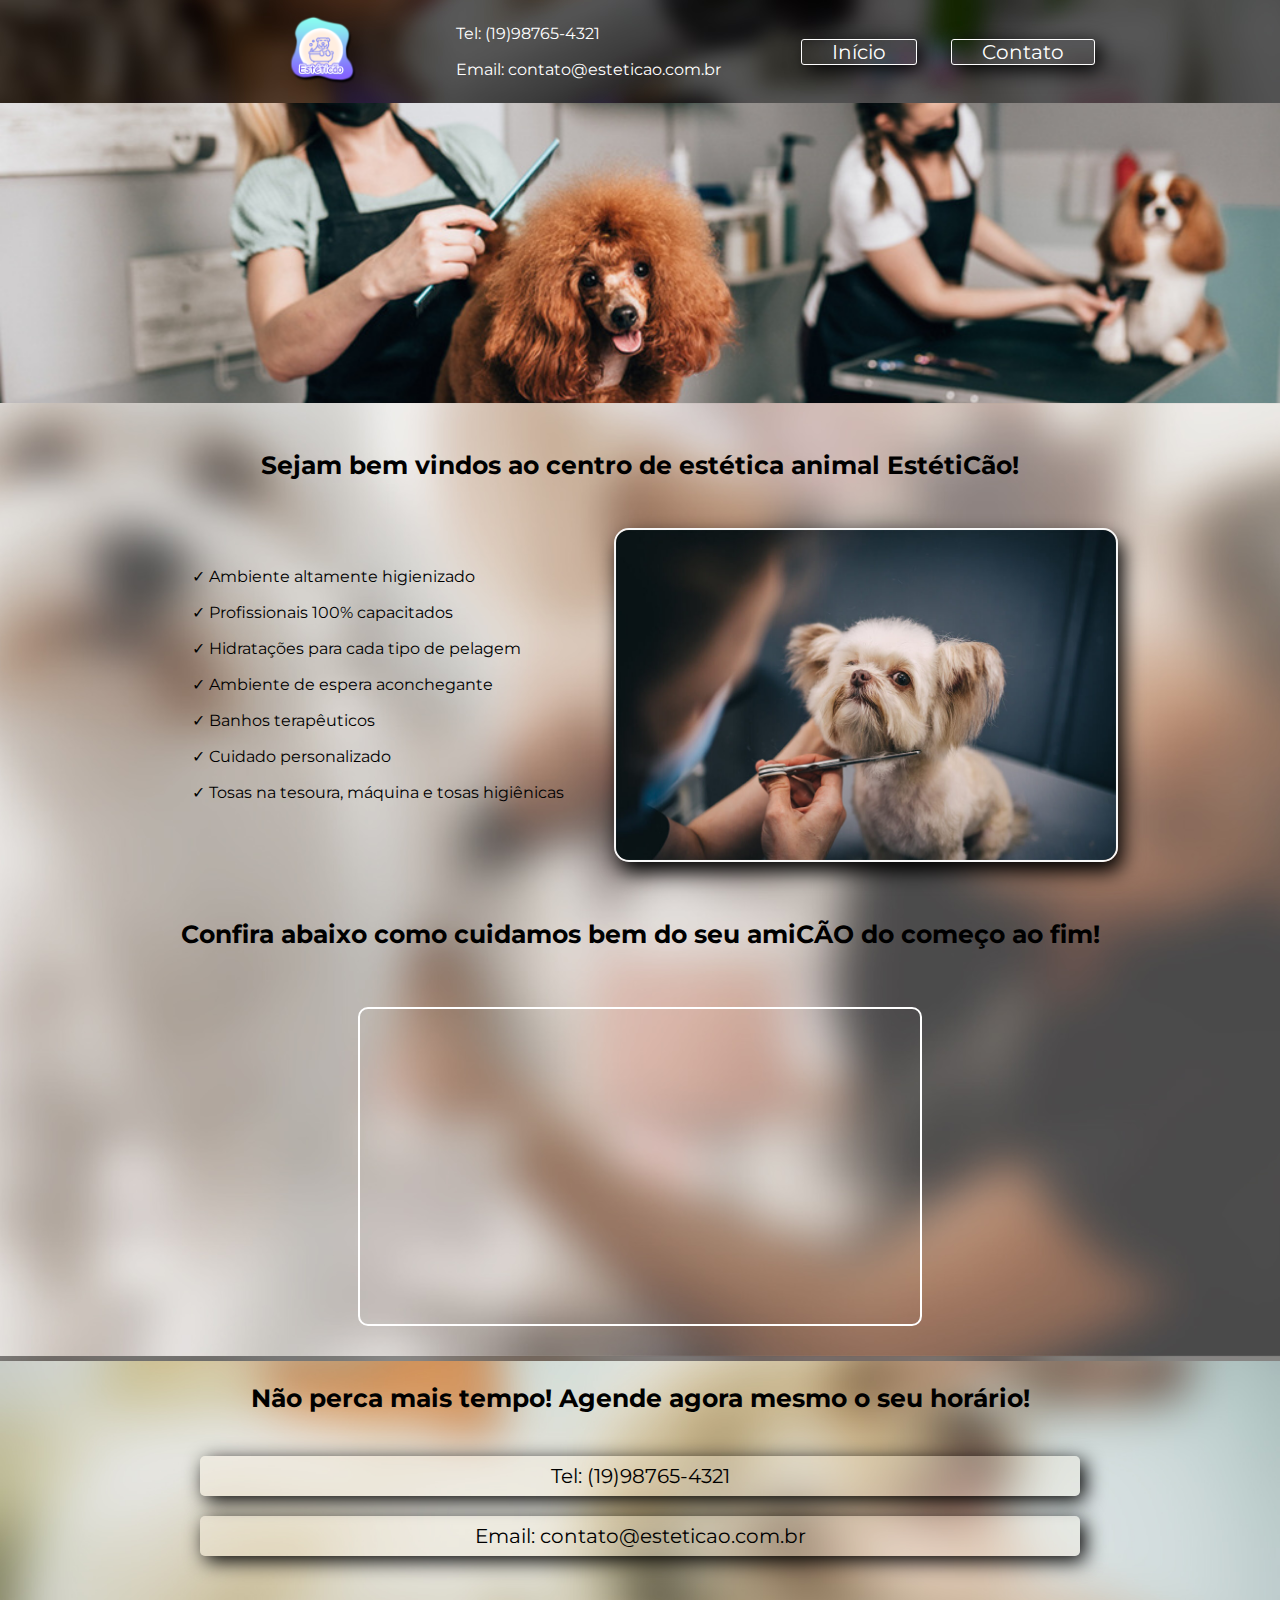
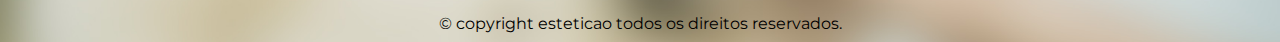
<file: index.html>
<!DOCTYPE html>
<html lang="pt-br">

<head>
    <meta charset="UTF-8">
    <meta http-equiv="X-UA-Compatible" content="IE=edge">
    <meta name="viewport" content="width=device-width, initial-scale=1.0">
    <title>Home  |  Estéticão</title>
    <link rel="stylesheet" href="assets/css/reset.css">
    <link rel="stylesheet" href="assets/css/style.css">
    <link rel="preconnect" href="https://fonts.googleapis.com">
    <link rel="preconnect" href="https://fonts.gstatic.com" crossorigin>
    <link href="https://fonts.googleapis.com/css2?family=Montserrat&display=swap" rel="stylesheet">
</head>

<body>
    <header class="home__header">
        <div class="navegacao">
            <h1><img class="logo" src="assets/img/logo_esteticao.png" alt="logo estéticão"></h1>   

            <div class="contato__home">
                <ul><li>Tel: (19)98765-4321</li></ul>
                <ul><li>Email: contato@esteticao.com.br</li></ul>
            </div>    

            <nav class="cabecalho">
                <ul>
                    <li><a href="index.html">Início</a></li>
                    <li><a href="contato.html">Contato</a></li>
                </ul>
            </nav>                                       
        </div>   

        <img class="banner__home" alt="banner página inicial" src="assets/img/banner.jpg">
    </header>

    <main class="home__main">
        <h2>Sejam bem vindos ao centro de estética animal EstétiCão!</h2>

        <section>
            <div class="container"> 
                <div class="textcontent">             
                    <ul><li>✓ Ambiente altamente higienizado</li></ul>
                    <ul><li>✓ Profissionais 100% capacitados</li></ul>
                    <ul><li>✓ Hidratações para cada tipo de pelagem</li></ul> 
                    <ul><li>✓ Ambiente de espera aconchegante</li></ul> 
                    <ul><li>✓ Banhos terapêuticos</li></ul>
                    <ul><li>✓ Cuidado personalizado</li></ul> 
                    <ul><li>✓ Tosas na tesoura, máquina e tosas higiênicas</li></ul>  
                </div>
                
                <img class="cao__tosando" alt="imagem cão tosando" src="assets/img/cao_tosando.jpg">     
            </div>
        </section>

        <section>
            <h3>Confira abaixo como cuidamos bem do seu amiCÃO do começo ao fim!</h3>
            <div class="container__video">
                <iframe class="main__video" alt="video de cão maltês tosando" width="560" height="315" src="https://www.youtube.com/embed/uUJoFCsvRVQ" 
                title="YouTube video player" frameborder="0" allow="accelerometer; autoplay; clipboard-write; 
                encrypted-media; gyroscope; picture-in-picture; web-share" allowfullscreen></iframe>
            </div>
        </section>

    </main>

    <Footer class="home__footer">

        <h4>Não perca mais tempo! Agende agora mesmo o seu horário!</h4>

        <section class="container__footer">

            <div class="contato2">
                <ul><li>Tel: (19)98765-4321</li></ul>
                <ul><li>Email: contato@esteticao.com.br</li></ul>
            </div>

            <div class="direitos">
                <p>&copy; copyright esteticao todos os direitos reservados.</p>
            </div>
        </section>
    </Footer>

</body>
</html>
</file>
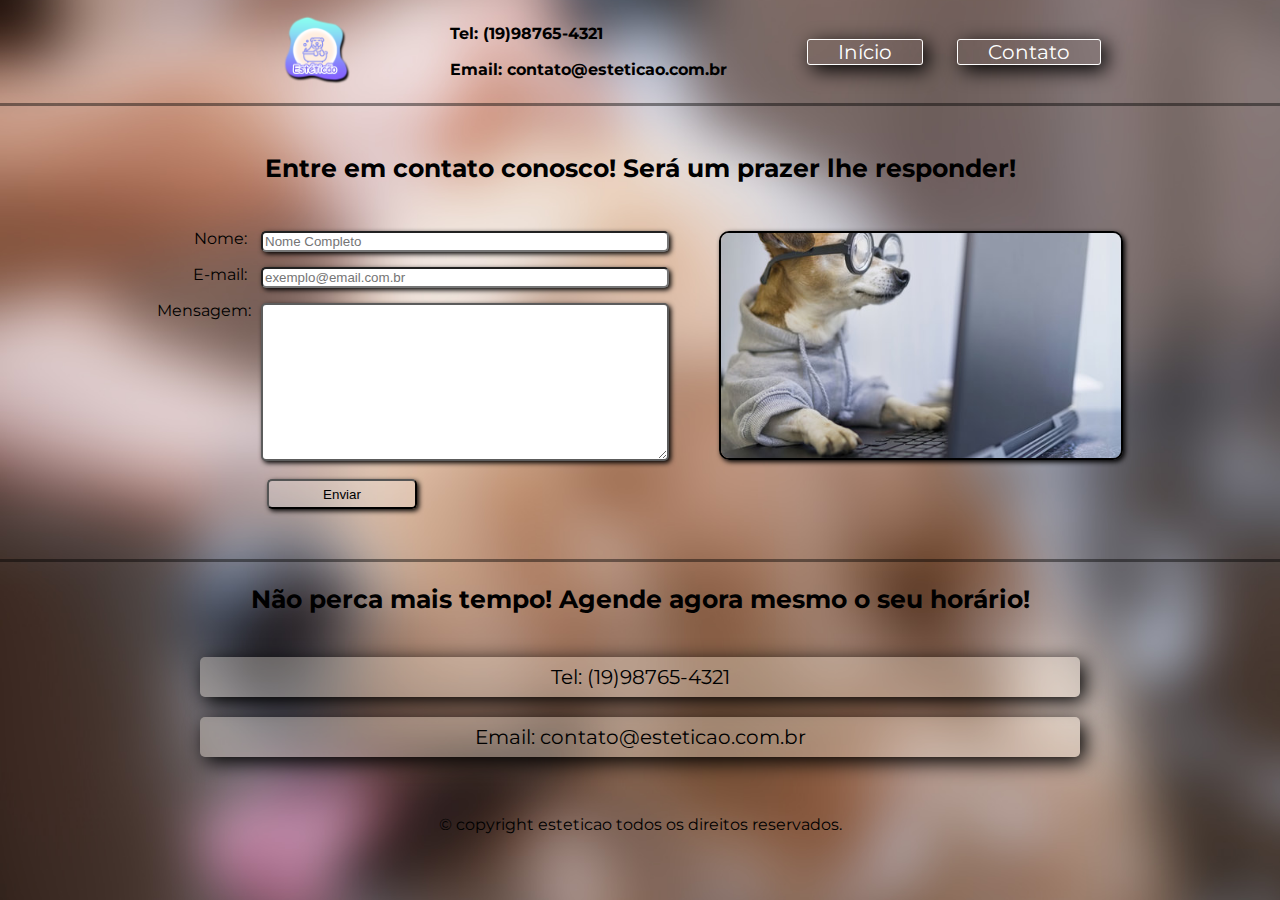
<file: contato.html>
<!DOCTYPE html>
<html lang="pt-br">

<head>
    <meta charset="UTF-8">
    <meta http-equiv="X-UA-Compatible" content="IE=edge">
    <meta name="viewport" content="width=device-width, initial-scale=1.0">
    <title>Contato  |  Estéticão</title>
    <link rel="stylesheet" href="assets/css/reset.css">
    <link rel="stylesheet" href="assets/css/style.css">
    <link rel="preconnect" href="https://fonts.googleapis.com">
    <link rel="preconnect" href="https://fonts.gstatic.com" crossorigin>
    <link href="https://fonts.googleapis.com/css2?family=Montserrat&display=swap" rel="stylesheet">
</head>

<body>
    <header class="contato__header">
        <div class="contato__navegacao">
            <h1><img class="logo" src="assets/img/logo_esteticao.png" alt="logo estéticão"></h1>

            <div class="contato__infocontato">
                <ul>
                    <li>Tel: (19)98765-4321</li>
                </ul>
                <ul>
                    <li>Email: contato@esteticao.com.br</li>
                </ul>
            </div>

            <nav class="contato__cabecalho">
                <ul>
                    <li><a href="index.html">Início</a></li>
                    <li><a href="contato.html">Contato</a></li>
                </ul>
            </nav>
        </div>
    </header>

    <main class="main__pag-contato">
        <div>
            <h2>Entre em contato conosco! Será um prazer lhe responder!</h2>
        </div>

        <section class="container__contato">

            <form>
                <div class="form__nome">
                    <label for="nome">Nome:</label>
                    <input type="texto" id="nome" placeholder="Nome Completo" name="nome_usuario">
                </div>

                <div class="form__email">
                    <label for="email">E-mail:</label>
                    <input type="email" id="email" placeholder="exemplo@email.com.br" name="email_usuario">
                </div>

                <div class="form__texto">
                    <label for="mensagem">Mensagem:</label>
                    <textarea id="mensagem" name="texto_usuario"></textarea>
                </div>


                <button class="botao__enviar" type="submit">Enviar</button>

            </form>

            <img class="img__contato" alt="imagem cão no computador" src="assets/img/img_contato.jpg">
        </section>
    </main>
    
    <Footer class="contato__footer">
        <h4>Não perca mais tempo! Agende agora mesmo o seu horário!</h4>

        <section class="container__footer">

            <div class="contato2">
                <ul><li>Tel: (19)98765-4321</li></ul>
                <ul><li>Email: contato@esteticao.com.br</li></ul>
            </div>

            <div class="direitos">
                <p>&copy; copyright esteticao todos os direitos reservados.</p>
            </div>

        </section>
    </Footer>
</body>
</html>
</file>
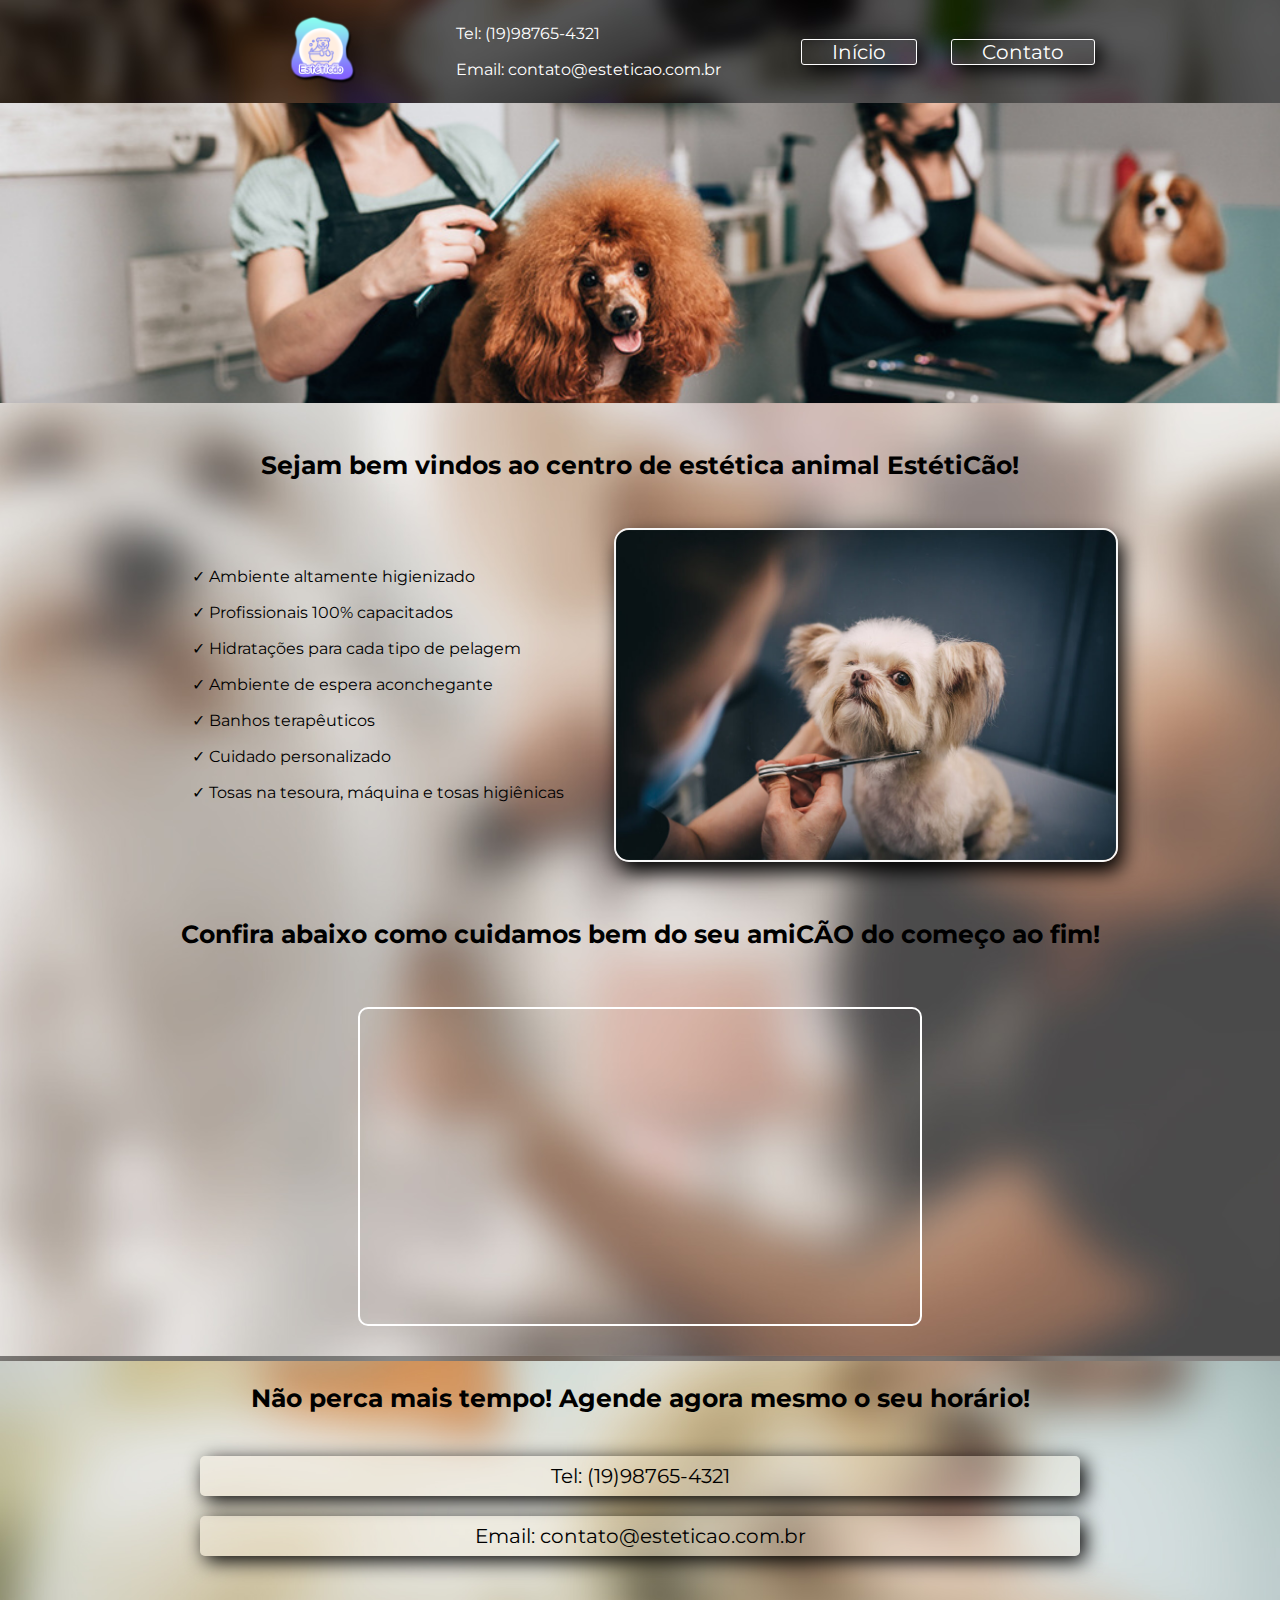
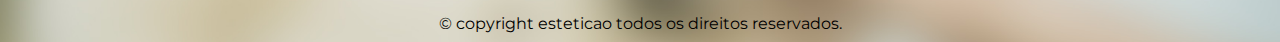
<file: home.html>
<!DOCTYPE html>
<html lang="pt-br">

<head>
    <meta charset="UTF-8">
    <meta http-equiv="X-UA-Compatible" content="IE=edge">
    <meta name="viewport" content="width=device-width, initial-scale=1.0">
    <title>Home  |  Estéticão</title>
    <link rel="stylesheet" href="assets/css/reset.css">
    <link rel="stylesheet" href="assets/css/style.css">
    <link rel="preconnect" href="https://fonts.googleapis.com">
    <link rel="preconnect" href="https://fonts.gstatic.com" crossorigin>
    <link href="https://fonts.googleapis.com/css2?family=Montserrat&display=swap" rel="stylesheet">
</head>

<body>
    <header class="home__header">
        <div class="navegacao">
            <h1><img class="logo" src="assets/img/logo_esteticao.png" alt="logo estéticão"></h1>   

            <div class="contato__home">
                <ul><li>Tel: (19)98765-4321</li></ul>
                <ul><li>Email: contato@esteticao.com.br</li></ul>
            </div>    

            <nav class="cabecalho">
                <ul>
                    <li><a href="home.html">Início</a></li>
                    <li><a href="contato.html">Contato</a></li>
                </ul>
            </nav>                                       
        </div>   

        <img class="banner__home" alt="banner página inicial" src="assets/img/banner.jpg">
    </header>

    <main class="home__main">
        <h2>Sejam bem vindos ao centro de estética animal EstétiCão!</h2>

        <section>
            <div class="container"> 
                <div class="textcontent">             
                    <ul><li>✓ Ambiente altamente higienizado</li></ul>
                    <ul><li>✓ Profissionais 100% capacitados</li></ul>
                    <ul><li>✓ Hidratações para cada tipo de pelagem</li></ul> 
                    <ul><li>✓ Ambiente de espera aconchegante</li></ul> 
                    <ul><li>✓ Banhos terapêuticos</li></ul>
                    <ul><li>✓ Cuidado personalizado</li></ul> 
                    <ul><li>✓ Tosas na tesoura, máquina e tosas higiênicas</li></ul>  
                </div>
                
                <img class="cao__tosando" alt="imagem cão tosando" src="assets/img/cao_tosando.jpg">     
            </div>
        </section>

        <section>
            <h3>Confira abaixo como cuidamos bem do seu amiCÃO do começo ao fim!</h3>
            <div class="container__video">
                <iframe class="main__video" alt="video de cão maltês tosando" width="560" height="315" src="https://www.youtube.com/embed/uUJoFCsvRVQ" 
                title="YouTube video player" frameborder="0" allow="accelerometer; autoplay; clipboard-write; 
                encrypted-media; gyroscope; picture-in-picture; web-share" allowfullscreen></iframe>
            </div>
        </section>

    </main>

    <Footer class="home__footer">

        <h4>Não perca mais tempo! Agende agora mesmo o seu horário!</h4>

        <section class="container__footer">

            <div class="contato2">
                <ul><li>Tel: (19)98765-4321</li></ul>
                <ul><li>Email: contato@esteticao.com.br</li></ul>
            </div>

            <div class="direitos">
                <p>&copy; copyright esteticao todos os direitos reservados.</p>
            </div>
        </section>
    </Footer>

</body>
</html>
</file>
<file: assets/css/style.css>
/* PÁGINA HOME => CSS HEADER */

body {
    font-family: 'Montserrat', sans-serif;
}

.home__header {
    background: url(../img/background_header.jpg);
}

.contato__home li {
    margin: 20px 50px 20px 0;
    font-size: 16px;
    color: white;
}

.navegacao {
    display: flex;
    align-items: center;
    justify-content: center;
}

nav li {
    display: inline;
    margin: 0 0 0 30px;
}

nav li a {
    width: 100vw;
    font-size: 20px;
    text-decoration: none;
    padding: 0px 30px;
    color: white;
    border: 1px solid;
    border-radius: 3px 3px;
    box-shadow: 5px 5px 20px black;
}

nav li a:hover {
    color: rgb(255, 218, 148);
    transition: 1s;
    border-color: rgb(255, 218, 148);
    text-decoration: underline;
}

.logo {
    padding: 15px 100px 15px 100px;
    width: 70px;
}

.banner__home {
    width: 100vw;
    height: 300px;
    object-fit: cover;
    vertical-align: bottom;
}

/* PÁGINA HOME => CSS MAIN */

.home__main {
    border-bottom: 5px solid rgba(0, 0, 0, 0.432);
    background: url(../img/backgorund_main.jpg) center/cover;
}

h2 {
    text-align: center;
    padding: 50px 0;
    font-size: 25px;
    font-weight: bold;
}

.container {
    display: flex;
    justify-content: center;
    align-items: center;
    padding: 0 0 30px 0;
}

.textcontent li {
    margin: 0 0 20px 50px;
}

.cao__tosando {
    width: 500px;
    height: 330px;
    justify-content: flex-end;
    margin: 0 20px 0 50px;
    border-radius: 15px 15px;
    box-shadow: 5px 10px 20px;
    border: 2px solid rgb(247, 247, 247);
    transition: 1.5s;
}

.cao__tosando:hover {
    transition: 1.5s;
    width: 520px;
}

.container__video {
    display: flex;
    justify-content: center;
}

h3 {
    font-weight: bold;
    padding: 30px 0;
    text-align: center;
    font-size: 25px;
}

.main__video {
    margin: 30px 0;
    border-radius: 10px 10px;
    border: 2px solid white;
    transition: 1s;
}

.main__video:hover {
    transition: 1.5s;
    width: 650px;
}

/* PÁGINA HOME => CSS FOOTER*/

.home__footer {
    background: url(../img/background_footer.jpg) center/cover;
}

.container__footer {
    display: flex;
    flex-direction: column;
    text-align: center;
    margin: 0 200px;
}

h4 {
    text-align: center;
    font-size: 25px;
    font-weight: bold;
    color: rgb(0, 0, 0);
    padding: 1em 0;
    border-radius: 5px 5px;
}

.contato2 li {
    margin-top: 20px;
    font-size: 20px;
    color: rgb(0, 0, 0);
    background-color: rgba(255, 245, 230, 0.315);
    padding: 10px 50px;
    border-radius: 5px 5px;
    text-align: center;
    position: relative;
    box-shadow: 5px 5px 20px;
}

.direitos {
    margin: 60px 0 10px 0;
}

/* PÁGINA CONTATOS => CSS HEADER */

body {
    background: url(../img/background_body_contato.jpg) center/cover;
}

.contato__navegacao {
    display: flex;
    align-items: center;
    justify-content: center;
}

.contato__infocontato li {
    margin: 20px 50px 20px 0;
    font-size: 16px;
    color: rgb(0, 0, 0);
    font-weight: bold;
}

/* PÁGINA CONTATOS => CSS MAIN */

.main__pag-contato {
    border-top: 3px solid rgba(0, 0, 0, 0.432);
    border-bottom: 3px solid rgba(0, 0, 0, 0.432);
}

.container__contato {
    display: flex;
    justify-content: center;
}

label {
    display: inline-block;
    width: 90px;
    text-align: right;
    vertical-align: top;
}

form div {
    padding: 0 50px 15px 0;
}

.form__nome input {
    width: 400px;
    margin-left: 10px;
    border-radius: 5px 5px;
    box-shadow: 2px 2px 5px;
}

.form__email input {
    width: 400px;
    margin-left: 10px;
    border-radius: 5px 5px;
    box-shadow: 2px 2px 5px;
}

.form__texto textarea {
    width: 400px;
    height: 150px;
    margin-left: 10px;
    border: 2px solid rgb(92, 92, 92);
    border-radius: 5px 5px;
    box-shadow: 2px 2px 5px;
}

.botao__enviar {
    margin: 0 0 50px 110px;
    width: 150px;
    height: 30px;
    border-radius: 5px;
    background-color: rgba(255, 255, 255, 0.227);
    box-shadow: 2px 2px 5px;
}

.botao__enviar:hover {
    text-decoration: underline;
    cursor: pointer;
    transition: 1s;
    border-color: orange;
    box-shadow: 2px 2px 5px black;
}

.img__contato {
    width: 400px;
    height: 225px;
    object-fit: cover;
    border-radius: 10px 10px;
    border: 2px solid black;
    box-shadow: 2px 2px 5px;
}


@media (max-width: 920px) {

    /* CSS RESPONSIVO HEADER // PÁG HOME, PÁG CONTATO */

    .logo {
        padding: 10px 50px 10px 0;
    }

    .contato__home li, .contato__infocontato li {
        margin: 10px 0;
        padding: 0;
    }


    .cabecalho li a, .contato__cabecalho li a {
        font-size: 15px;
        padding: 0 5px;
    }

    .navegacao, .contato__navegacao {
        display: flex;
        justify-content: center;
    }

    .home__main {
        width: 100vw;
    }

    .home__footer {
        width: 100vw;
    }

    .banner__home {
        width: 100vw;
        height: 200px;
        object-fit: center/cover;
    }


    /* CSS RESPONSIVO MAIN HOME */

    h2 {
        box-sizing: border-box;
        margin: 0 20px;
    }

    .home__main section {
        width: 100vw;
        margin: 0 auto;
    }

    .container {
        display: block;
        margin: 0;
    }

    .textcontent li {
        margin: 0 20px 20px 20px;
        text-align: center;
    }

    .cao__tosando {
        display: block;
        transition: none;
        width: 80%;
        box-sizing: border-box;
        padding: 0;
        margin: 0 auto;
        object-fit: cover;
    }

    h3 {
        box-sizing: border-box;
        margin: 0 20px;
    }

    .main__video {
        box-sizing: border-box;
        margin: 0 50px 20px 50px;
        border-radius: 15px 15px;
    }

    /* CSS RESPONSIVO MAIN CONTATOS */

    .container__contato {
        display: inline-block;
        width: 100vw;
    }

    form {
        width: 100vw;
    }

    .form__nome, .form__email, .form__texto, label {
        text-align: center;
        width: 100vw;
        display: block;
        padding: 0;
    }

    label {
        margin: 0 0 5px 0;
    }

    .form__nome input, .form__email input, .form__texto textarea {
        width: 80%;
        padding: 0;
        margin: 0 20px;
    }

    form div {
        margin: 20px 0;
    }

    .botao__enviar {
        display: block;
        margin: 0 auto 30px auto;
    }

    .img__contato {
        display: none;
    }

    /* CSS RESPONSIVO FOOTER (HOME/CONTATO) */

    h4 {
        box-sizing: border-box;
        margin: 0 20px;
    }

    .container__footer {
        display: inline-block;
        margin: 0;
    }

    .contato2 {
        width: 100vw;
    }

    .contato2 li {
        box-sizing: border-box;
        margin: 10px 20px;
        font-size: 15px;
        padding: 10px 0;

    }

    .direitos {
        width: 100vw;
    }

    .direitos p {
        box-sizing: border-box;
        margin: 0 20px;
    }
}

@media (max-width: 600px) {

    .contato__home, .contato__infocontato {
        display: none;
    }

    .main__header {
        display: inline-block;
    }

    .logo {
        padding: 10px 0;
    }

    .cabecalho li a {
        font-size: 15px;
        padding: 0 5px;
    }

}
</file>
